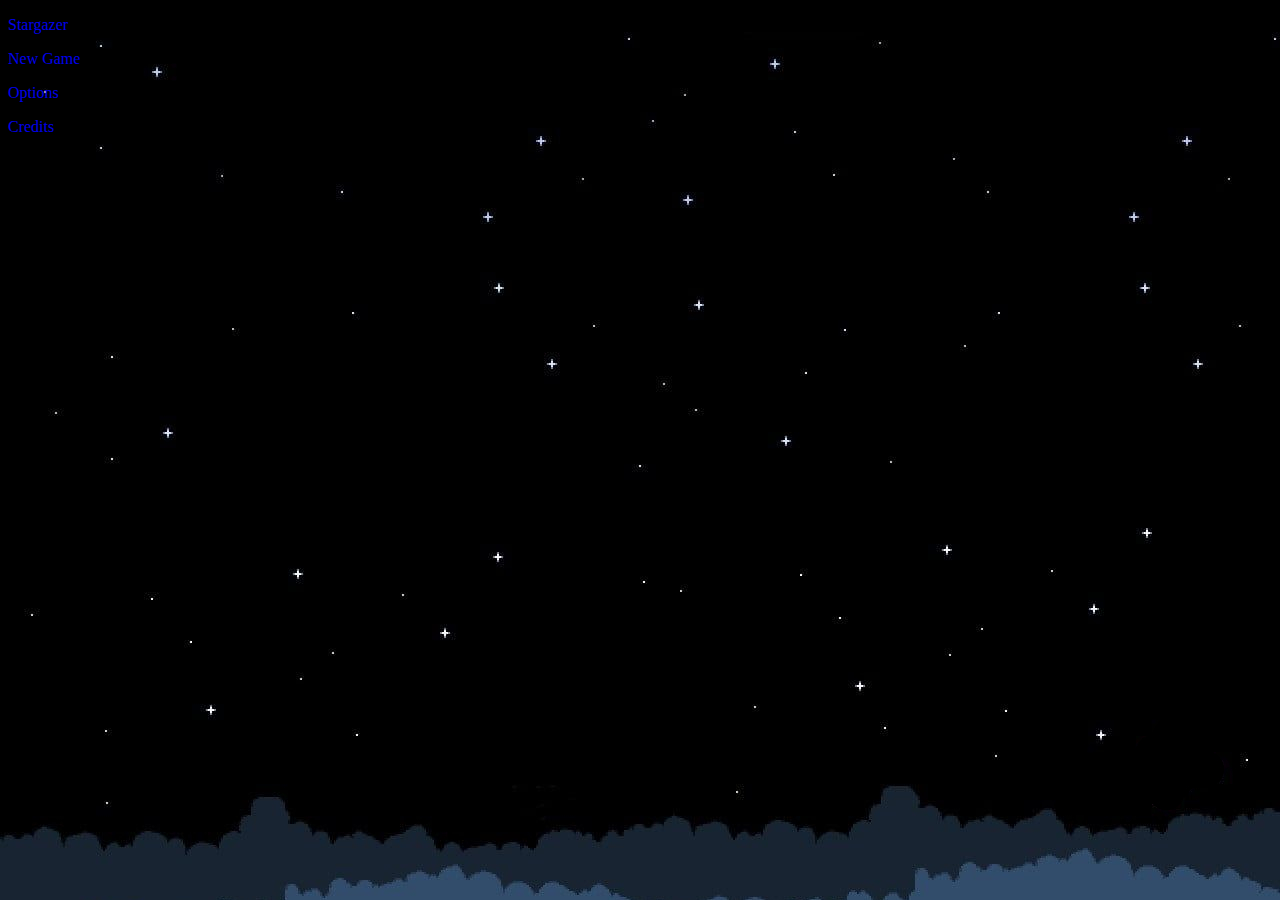
<file: index.html>
<!DOCTYPE html>
<html lang="en">

<head>
    <meta charset="UTF-8">
    <meta name="viewport" content="width=device-width, initial-scale=1.0">
    <title>Stargazer</title>
    <link rel="stylesheet" href="style.css">
    <link href="https://cdn.jsdelivr.net/npm/bootstrap@5.3.2/dist/css/bootstrap.min.css" rel="stylesheet"
        integrity="sha384-T3c6CoIi6uLrA9TneNEoa7RxnatzjcDSCmG1MXxSR1GAsXEV/Dwwykc2MPK8M2HN" crossorigin="anonymous">
</head>

<body class="container bg-dark">
    <div class="container title row">
        <div class="col"></div>
        <a class="container border rounded-5 p-2 m-5 justify-content-center col" href="index.html"
            style="text-decoration:none">
            <p class="display-1 text-white text-center">Stargazer</p>
        </a>
        <div class="col"></div>
    </div>

    <div class="container continue row">
        <div class="col"></div>
        <div class="container border rounded-5 px-3 m-2 col hover-2">
            <a href="newgame.html" style="text-decoration:none">
                <p class="fs-2 text-white text-center">New Game</p>
            </a>
        </div>
        <div class="col"></div>
    </div>

    <!-- <div class="container continue row">
        <div class="col"></div>
        <div class="container border rounded-5 px-3 m-2 col hover-2">
            <a href="pages/games/index.html" style="text-decoration:none">
                <p class="fs-2 text-white text-center">Continue</p>
            </a>
        </div>
        <div class="col"></div>
    </div> -->

    <div class="container options row">
        <div class="col"></div>
        <div class="container border rounded-5 px-3 m-2 col hover-2">
            <a href="settings.html" style="text-decoration:none">
                <p class="fs-2 text-white text-center">Options</p>
            </a>
        </div>
        <div class="col"></div>
    </div>

    <div class="container credits row">
        <div class="col"></div>
        <div class="container border rounded-5 px-3 m-2 col hover-2">
            <a href="credits.html" style="text-decoration:none">
                <p class="fs-2 text-white text-center">Credits</p>
            </a>
        </div>
        <div class="col"></div>
    </div>

    

    <script src="https://cdn.jsdelivr.net/npm/bootstrap@5.3.2/dist/js/bootstrap.bundle.min.js"
        integrity="sha384-C6RzsynM9kWDrMNeT87bh95OGNyZPhcTNXj1NW7RuBCsyN/o0jlpcV8Qyq46cDfL"
        crossorigin="anonymous"></script>
</body>

</html>
</file>
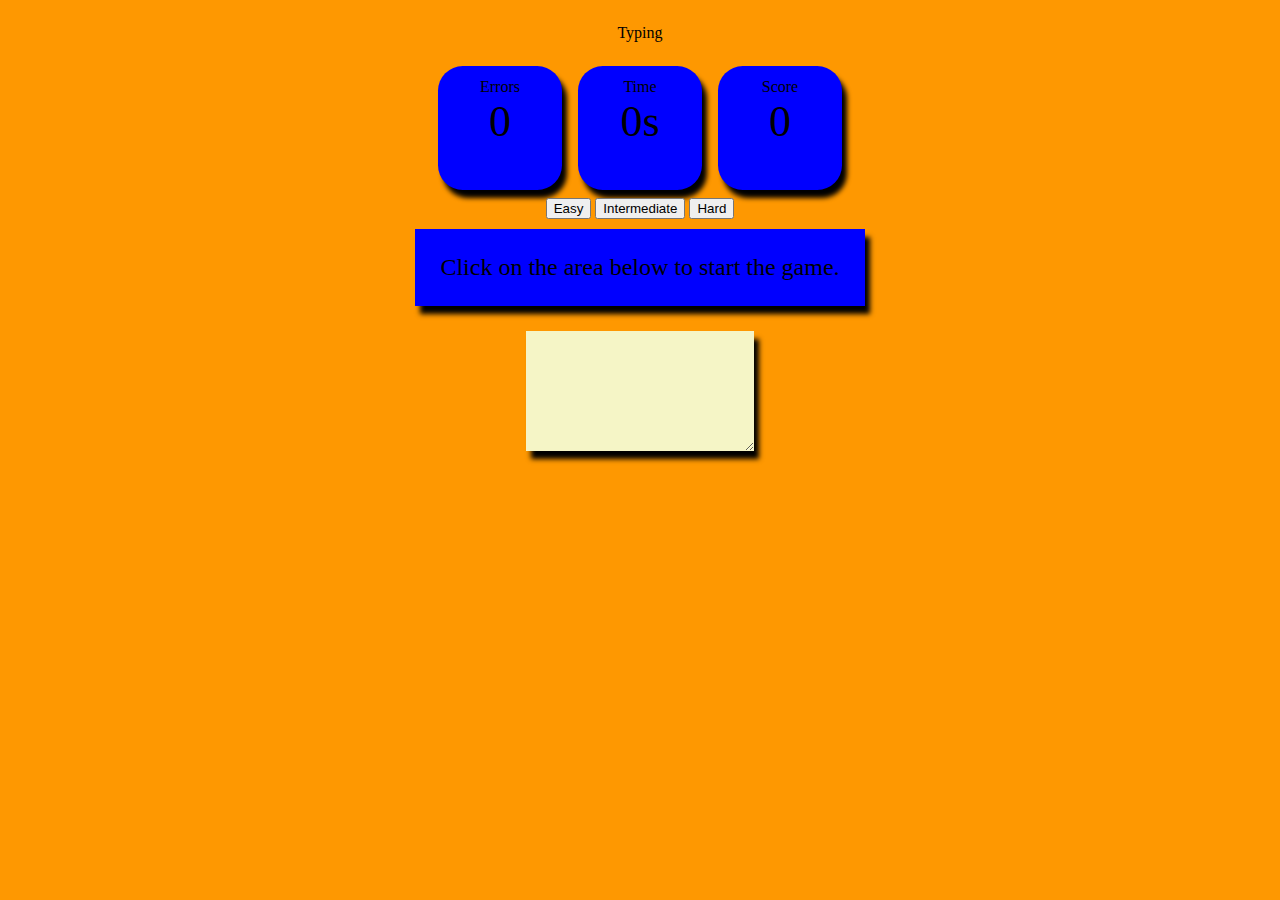
<file: pages/games/exercise2/index.html>
<!DOCTYPE html>
<html lang="en">

<head>
  <meta charset="UTF-8">
  <meta name="viewport" content="width=device-width, initial-scale=1.0">
  <title>Stargazer</title>
  <link href="https://cdn.jsdelivr.net/npm/bootstrap@5.3.2/dist/css/bootstrap.min.css" rel="stylesheet"
    integrity="sha384-T3c6CoIi6uLrA9TneNEoa7RxnatzjcDSCmG1MXxSR1GAsXEV/Dwwykc2MPK8M2HN" crossorigin="anonymous">
  <link rel="stylesheet" href="style.css">
</head>

<body class="container bg-dark">
  <div class="container">
    <p class="display-1 text-white text-center border rounded-5">Typing</p>
    </h1>
  </div>
  <div class="container">
    <div class="header">
      <div class="errors">
        <div class="header_text">Errors</div>
        <div class="curr_errors">0</div>
      </div>
      <div class="timer">
        <div class="header_text">Time</div>
        <div class="curr_time">0s</div>
      </div>
      <div class="score">
        <div class="header_text">Score</div>
        <div class="curr_score">0</div>
      </div>
    </div>
    <div id="difficulty_btns">
      <button class="difficulty_btn" onclick="difficulty(this.value)" value="easy">
        Easy
      </button>
      <button class="difficulty_btn" onclick="difficulty(this.value)" value="intermediate">
        Intermediate
      </button>
      <button class="difficulty_btn" onclick="difficulty(this.value)" value="hard">
        Hard
      </button>
    </div>
    <div class="quote">
      Click on the area below to start the game.
    </div>
    <textarea class="input_area" placeholder="start typing here..." oninput="currentText()" onfocus="startGame()">
        </textarea>
    <button class="restart_btn" onclick="resetValues()">
      Restart
    </button>
  </div>

  <!-- link the JavaScript file here -->
  <script src="script.js"></script>
  <script src="https://cdn.jsdelivr.net/npm/bootstrap@5.3.2/dist/js/bootstrap.bundle.min.js"
    integrity="sha384-C6RzsynM9kWDrMNeT87bh95OGNyZPhcTNXj1NW7RuBCsyN/o0jlpcV8Qyq46cDfL"
    crossorigin="anonymous"></script>
</body>

</html>
</file>
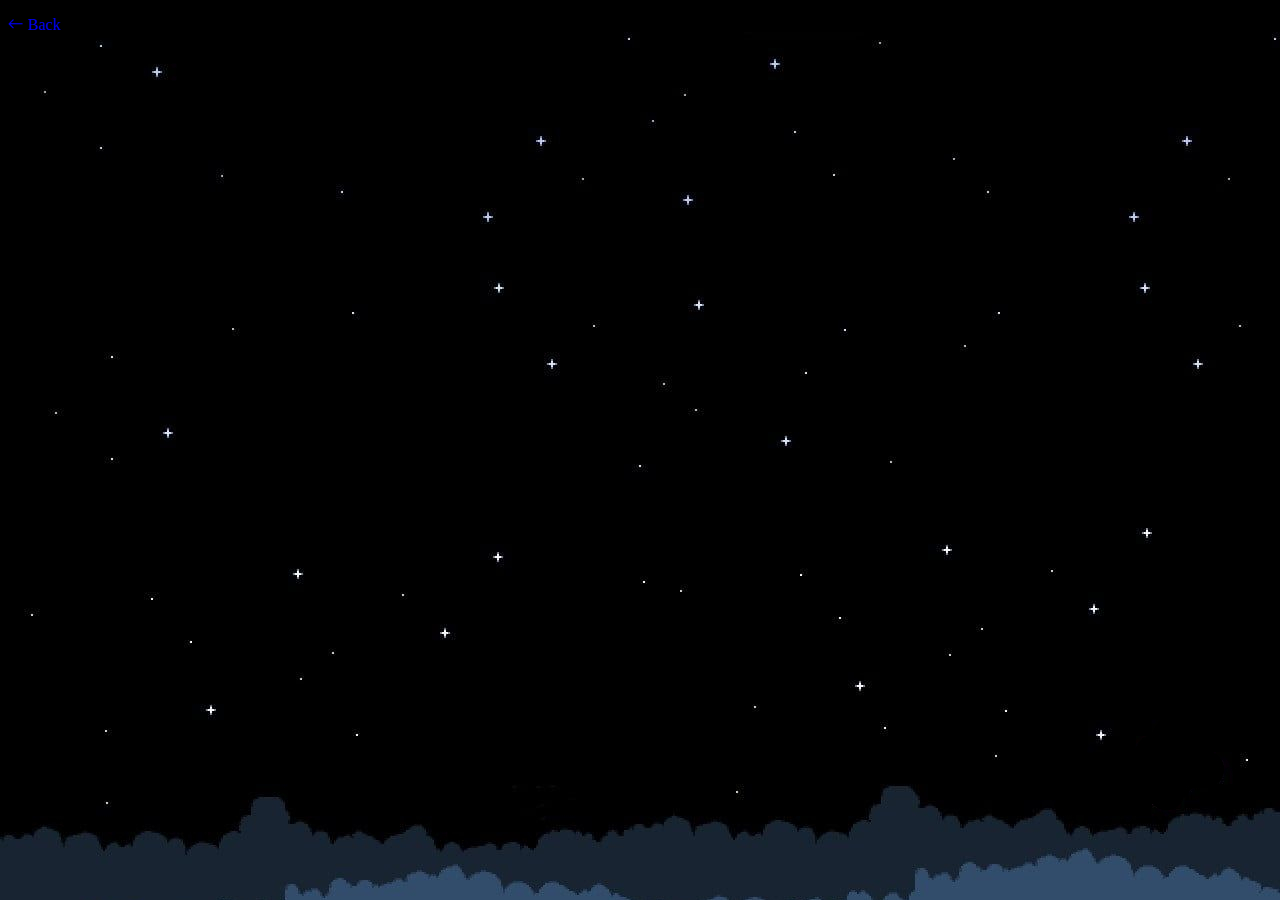
<file: credits.html>
<!DOCTYPE html>
<html lang="en">
<head>
    <meta charset="UTF-8">
    <meta name="viewport" content="width=device-width, initial-scale=1.0">
    <title>Credits</title>
    <link rel="stylesheet" href = "style.css">
    <link href="https://cdn.jsdelivr.net/npm/bootstrap@5.3.2/dist/css/bootstrap.min.css" rel="stylesheet"
    integrity="sha384-T3c6CoIi6uLrA9TneNEoa7RxnatzjcDSCmG1MXxSR1GAsXEV/Dwwykc2MPK8M2HN" crossorigin="anonymous">
    <link rel="stylesheet" href="https://cdn.jsdelivr.net/npm/bootstrap-icons@1.11.1/font/bootstrap-icons.css">
</head>
<body>

    <!-- back button -->
    <div class="container row">
        <a href="index.html" class="col m-5" style="text-decoration: none;">
            <p class="fs-1 text-white"><i class="bi bi-arrow-left"></i>  Back</p>
        </a>
        <div class="col"></div>
        <div class="col"></div>
        <div class="col"></div>
        <div class="col"></div>
        <div class="col"></div>
    </div>
    
    <div class = "creditspage text-white text-center">
        <h1>Credits</h1>
        <p class = "credit">Game 1 - Cameron Rydwell</p>
        <p class = "credit">Game 2 - Trevor Toland</p>
        <p class = "credit">Game 3 - Sai Aishwarya Reddy Devarapalli</p>
        <p class = "credit">Stylization - Samuel Mun and Annabelle Tran</p>
    </div>

    <!-- Bootstrap File -->
    <script src="https://cdn.jsdelivr.net/npm/bootstrap@5.3.2/dist/js/bootstrap.bundle.min.js"
    integrity="sha384-C6RzsynM9kWDrMNeT87bh95OGNyZPhcTNXj1NW7RuBCsyN/o0jlpcV8Qyq46cDfL"
    crossorigin="anonymous"></script>
</body>
</html>
</file>
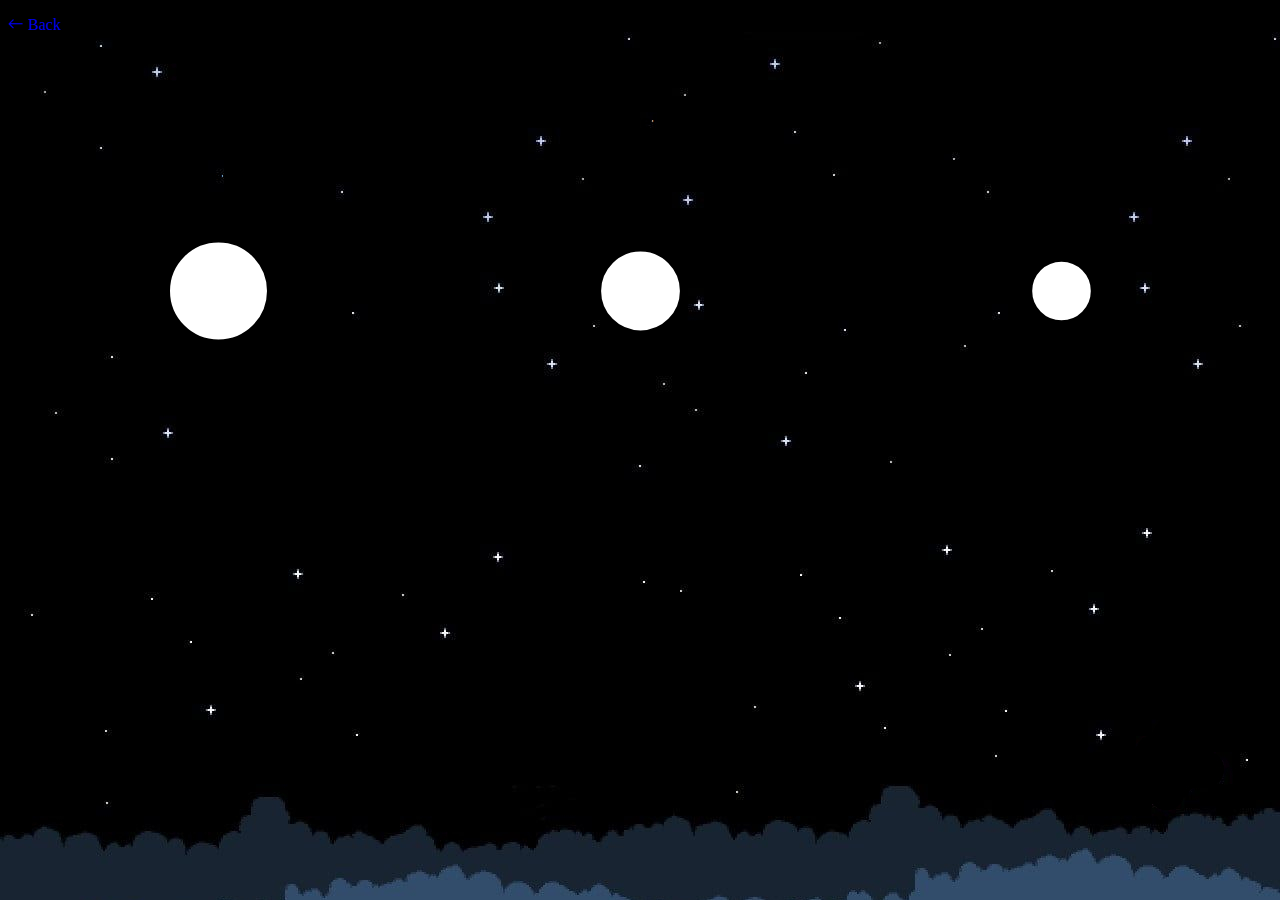
<file: exercise1.html>
<!DOCTYPE html>
<html lang="en">
<head>
    <meta charset="UTF-8">
    <meta name="viewport" content="width=device-width, initial-scale=1.0">
    <title>Aim Trainer</title>
    <link href="https://cdn.jsdelivr.net/npm/bootstrap@5.3.2/dist/css/bootstrap.min.css" rel="stylesheet"
    integrity="sha384-T3c6CoIi6uLrA9TneNEoa7RxnatzjcDSCmG1MXxSR1GAsXEV/Dwwykc2MPK8M2HN" crossorigin="anonymous">
    <link rel="stylesheet" href="https://cdn.jsdelivr.net/npm/bootstrap-icons@1.11.1/font/bootstrap-icons.css">
    <link rel="stylesheet" href="style.css">
    <link rel="stylesheet" href="aimstyle.css">
</head>
<body>

    <!-- back button -->
    <div class="container row">
        <a href="newgame.html" class="col m-5" style="text-decoration: none;">
            <p class="fs-1 text-white"><i class="bi bi-arrow-left"></i>  Back</p>
        </a>
        <div class="col"></div>
        <div class="col"></div>
        <div class="col"></div>
        <div class="col"></div>
        <div class="col"></div>
    </div>

    <!-- title -->
    <!-- <div class="container row mx-auto">
        <div class="col"></div>
        <p class="text-center col fs-1 text-white text-center border rounded-5">Aim Trainer</p>
        <div class="col"></div>
    </div> -->

    <!-- level choose -->
    <div id="main">
        <div class="container row mx-auto">
            <div class="col"></div>
            <p class="text-center col fs-1 text-white text-center border rounded-5">Aim Trainer</p>
            <div class="col"></div>
        </div>
        <div id="lvlbuts">
            <button class="lvls text-white" id="lvl1" onclick="lvl1()">
                <h2>Level 1</h2>
                <h4 class="maintime">Time 0</h4>
                <svg class="mainsvgs" width="70%" height="20vh" onload="loadmain(0.49, 30, 1)"></svg>
            </button>
            <button class="lvls text-white" id="lvl2" onclick="lvl2()">
                <h2>Level 2</h2>
                <h4 class="maintime">Time 0</h4>
                <svg class="mainsvgs" width="70%" height="20vh" onload="loadmain(0.4, 30, 2)"></svg>

            </button>
            <button class="lvls text-white" id="lvl3" onclick="lvl3()">
                <h2>Level 3</h2>
                <h4 class="maintime">Time 0</h4>
                <svg class="mainsvgs" width="70%" height="20vh" onload="loadmain(0.3, 30, 3)"></svg>
            </button>
        </div>
    </div>

    <!-- game function -->
    <div id="game" class="container">
        <div id="info" class="text-white">
            <p id="score">Score: </p>
            <p id="timer">0:00</p>
            <p id="lvl">Level </p>
        </div>
        <svg id="circles" height="70vh" width="99.5%">
        </svg>
        <div id="result">
            <h2 id="message">You Completed this Level!</h2>
            <div id="lvlchoose">
                <h3 id="choosemessage">Choose a level or click retry to continue on endless.</h3>
                <div id="choosebuts">
                    <button onclick="lvl1()">1</button>
                    <button onclick="lvl2()">2</button>
                    <button onclick="lvl3()">3</button>
                </div>
            </div>
            <div id="resultbuts">
                <button id="nxtrty">level</button>
                <button onclick="resetnext('exit',0)">Exit</button>
            </div>
        </div>
        <div id="exrebuts">
            <button id="reset">Reset</button>
        </div>
    </div>

    <!-- Bootstrap File -->
    <script src="https://cdn.jsdelivr.net/npm/bootstrap@5.3.2/dist/js/bootstrap.bundle.min.js"
    integrity="sha384-C6RzsynM9kWDrMNeT87bh95OGNyZPhcTNXj1NW7RuBCsyN/o0jlpcV8Qyq46cDfL"
    crossorigin="anonymous"></script>

    <!-- script file -->
    <script src="script1.js"></script>
</body>
</html>
</file>
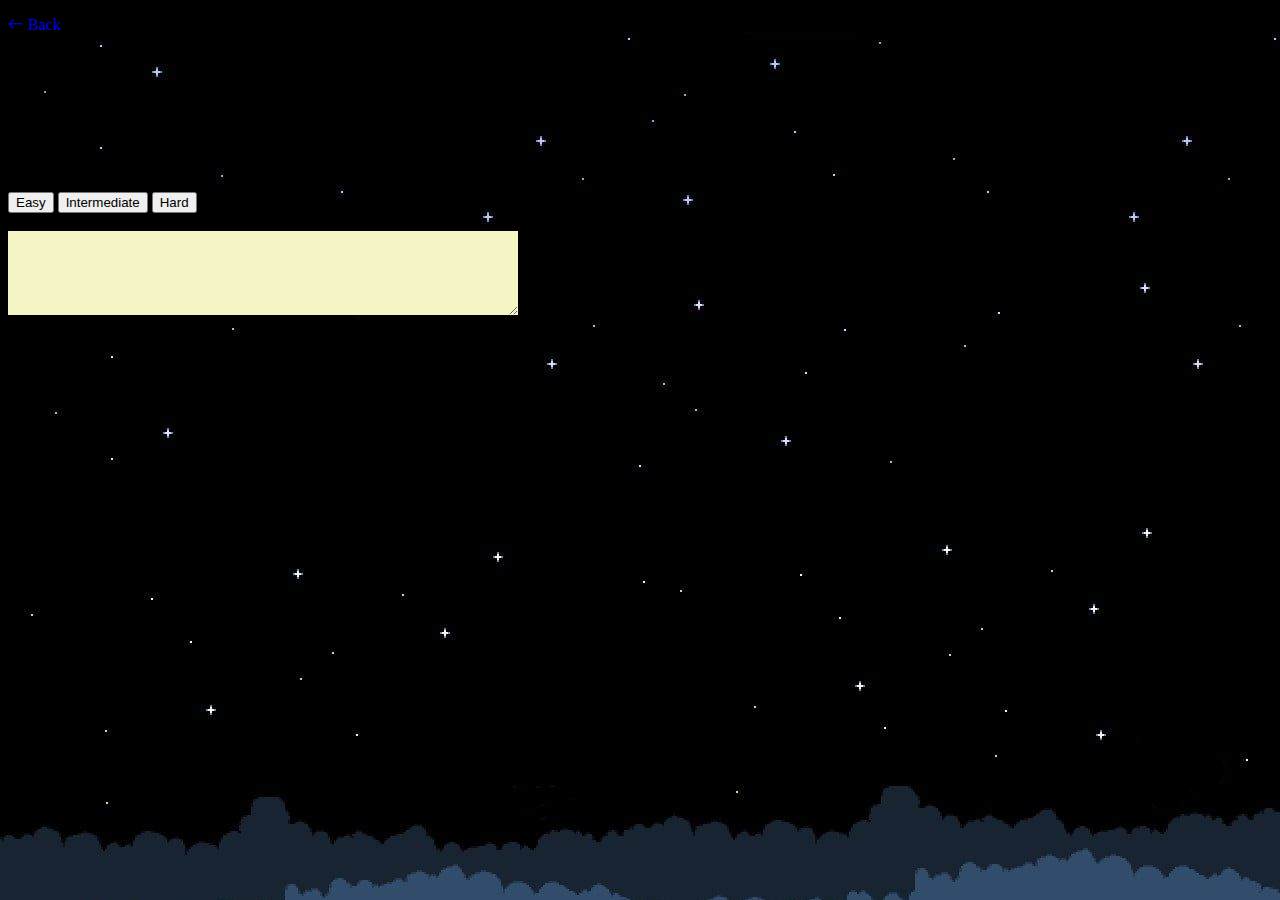
<file: exercise2.html>
<!DOCTYPE html>
<html lang="en">

<head>
  <meta charset="UTF-8">
  <meta name="viewport" content="width=device-width, initial-scale=1.0">
  <title>Stargazer</title>
  <link href="https://cdn.jsdelivr.net/npm/bootstrap@5.3.2/dist/css/bootstrap.min.css" rel="stylesheet"
    integrity="sha384-T3c6CoIi6uLrA9TneNEoa7RxnatzjcDSCmG1MXxSR1GAsXEV/Dwwykc2MPK8M2HN" crossorigin="anonymous">
  <link rel="stylesheet" href="https://cdn.jsdelivr.net/npm/bootstrap-icons@1.11.1/font/bootstrap-icons.css">
  <link rel="stylesheet" href="style.css">
</head>

<body>
  <div class="container row">
    <a href="newgame.html" class="col m-5" style="text-decoration: none;">
      <p class="fs-1 text-white"><i class="bi bi-arrow-left"></i> Back</p>
    </a>
    <div class="col"></div>
    <div class="col"></div>
    <div class="col"></div>
    <div class="col"></div>
    <div class="col"></div>
  </div>

  <div class="container row mx-auto">
    <div class="col"></div>
    <p class="col fs-1 text-white text-center border rounded-5">Typing</p>
    <div class="col"></div>
  </div>

  <div class="container text-white row text-center mx-auto fs-4">
    <div class="col"></div>
    <div class="col errors border rounded-5 m-4">
      <div class="header_text">Errors</div>
      <div class="curr_errors">0</div>
    </div>
    <div class="col timer border rounded-5 m-4">
      <div class="header_text">Time</div>
      <div class="curr_time">0s</div>
    </div>
    <div class="col score border rounded-5 m-4">
      <div class="header_text">Score</div>
      <div class="curr_score">0</div>
    </div>
    <div class="col"></div>
  </div>

  <div class="container text-center">
    <div id="difficulty_btns">
      <button class="difficulty_btn btn text-white border mx-2" onclick="difficulty(this.value)" value="easy">
        Easy
      </button>
      <button class="difficulty_btn btn text-white border mx-2" onclick="difficulty(this.value)" value="intermediate">
        Intermediate
      </button>
      <button class="difficulty_btn btn text-white border mx-2" onclick="difficulty(this.value)" value="hard">
        Hard
      </button>
    </div>
  </div>

  <div class="quote fs-1 text-white text-center">
    Click on the area below to start the game.
  </div>
  <div class="container text-center">
    <textarea class="input_area text-center rounded-5 bg-white fs-3 fw-semibold" placeholder="start typing here..."
      oninput="currentText()" onfocus="startGame()">
            </textarea>
  </div>

  <div id="finalscore">
    <p>Final Score:</p>
    <p id="final_score">0</p>
      <button class="restart_btn2 btn rounded-5 bg-white border" onclick="resetValues()">
        Restart
      </button>
  </div>

  <!-- JavaScript files -->
  <script src="script.js"></script>
  <script src="https://cdn.jsdelivr.net/npm/bootstrap@5.3.2/dist/js/bootstrap.bundle.min.js"
    integrity="sha384-C6RzsynM9kWDrMNeT87bh95OGNyZPhcTNXj1NW7RuBCsyN/o0jlpcV8Qyq46cDfL"
    crossorigin="anonymous"></script>
</body>

</html>
</file>
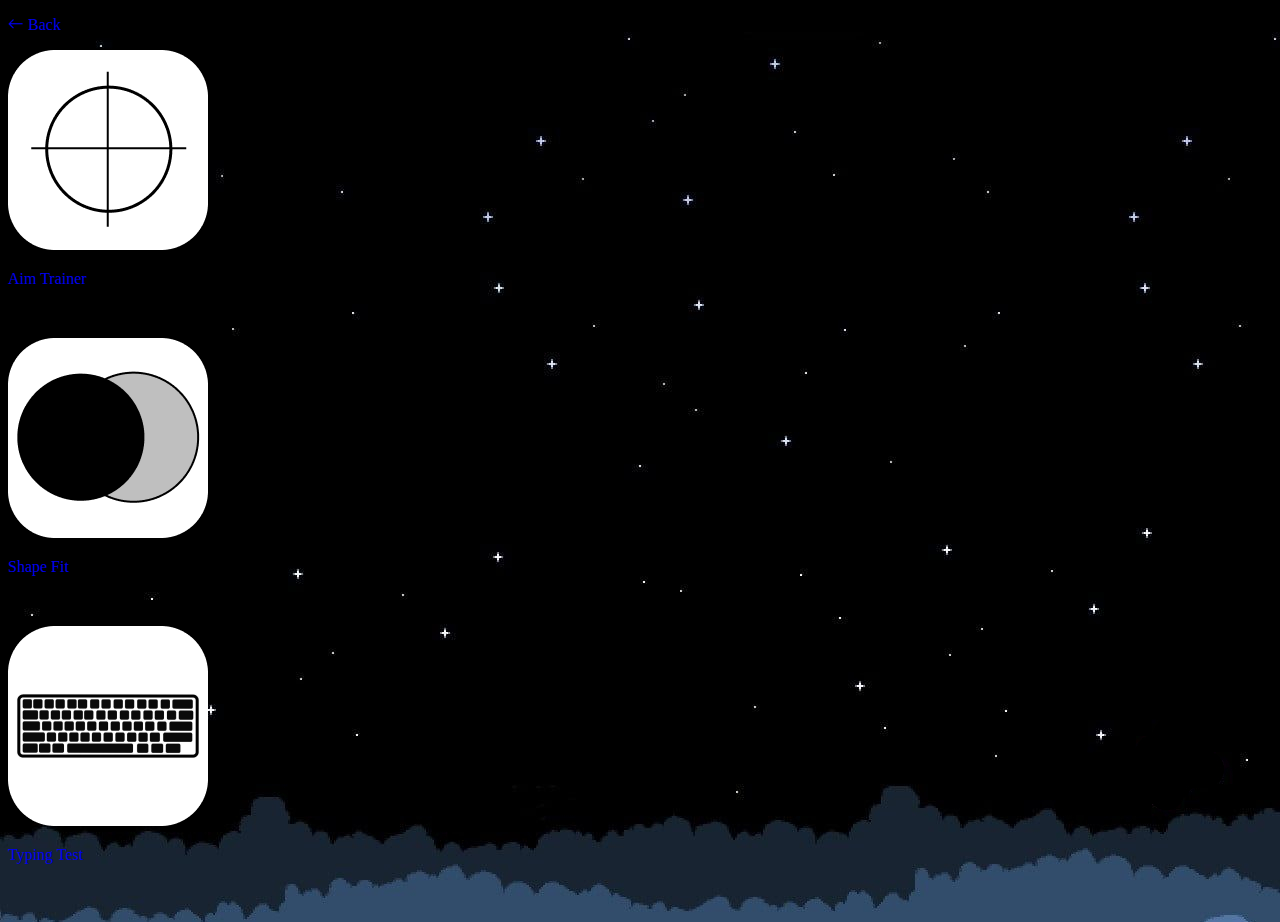
<file: newgame.html>
<!DOCTYPE html>
<html lang="en">
<head>
    <meta charset="UTF-8">
    <meta name="viewport" content="width=device-width, initial-scale=1.0">
    <title>Stargazer</title>
    <link href="https://cdn.jsdelivr.net/npm/bootstrap@5.3.2/dist/css/bootstrap.min.css" rel="stylesheet" integrity="sha384-T3c6CoIi6uLrA9TneNEoa7RxnatzjcDSCmG1MXxSR1GAsXEV/Dwwykc2MPK8M2HN" crossorigin="anonymous">
    <link rel="stylesheet" href="https://cdn.jsdelivr.net/npm/bootstrap-icons@1.11.1/font/bootstrap-icons.css">
    <link rel="stylesheet" href="style.css">
</head>
    <body class="bg-dark">

        <!-- Backbutton -->
        <div class="container row">
            <a href="index.html" class="col m-5" style="text-decoration: none;">
                <p class="fs-1 text-white"><i class="bi bi-arrow-left"></i>  Back</p>
            </a>
            <div class="col"></div>
            <div class="col"></div>
            <div class="col"></div>
            <div class="col"></div>
            <div class="col"></div>
        </div>

        <!-- Aim Trainer / Shape Fit / Typing Test -->
        <div class="container">
            <div class="container row d-flex justify-content-center mt-5">
                <div class="card bg-transparent border rounded-5 col col-lg-2 text-center mx-5 py-2 hover-1" style="width:18rem; height:18rem;">
                    <a href="exercise1.html" style="text-decoration: none;" class="text-white">
                        <img src="images/aimtrainer.png" alt="" class="p-1 m-1">
                    <p class="card-text fs-1">Aim Trainer</p>
                    </a>    
                </div>
    
                <div class="card bg-transparent border rounded-5 col col-lg-2 text-center mx-5 py-2 hover-1" style="width:18rem; height:18rem;">
                    <a href="exercise4.html" style="text-decoration: none;" class="text-white">
                        <img src="images/shapefit.png" alt="" class="p-1 m-1">
                    <p class="card-text fs-1">Shape Fit</p>
                    </a>
                </div>
    
                <div class="card bg-transparent border rounded-5 col col-lg-2 text-center mx-5 py-2 hover-1" style="width:18rem; height:18rem;">
                    <a href="exercise2.html" style="text-decoration: none;" class="text-white">
                        <img src="images/typingtest.png" alt="" class="p-1 m-1">
                    <p class="card-text fs-1">Typing Test</p>
                    </a>
                </div>
            </div>
        </div>

        <script src="https://cdn.jsdelivr.net/npm/bootstrap@5.3.2/dist/js/bootstrap.bundle.min.js" integrity="sha384-C6RzsynM9kWDrMNeT87bh95OGNyZPhcTNXj1NW7RuBCsyN/o0jlpcV8Qyq46cDfL" crossorigin="anonymous"></script>
    </body>
</html>
</file>
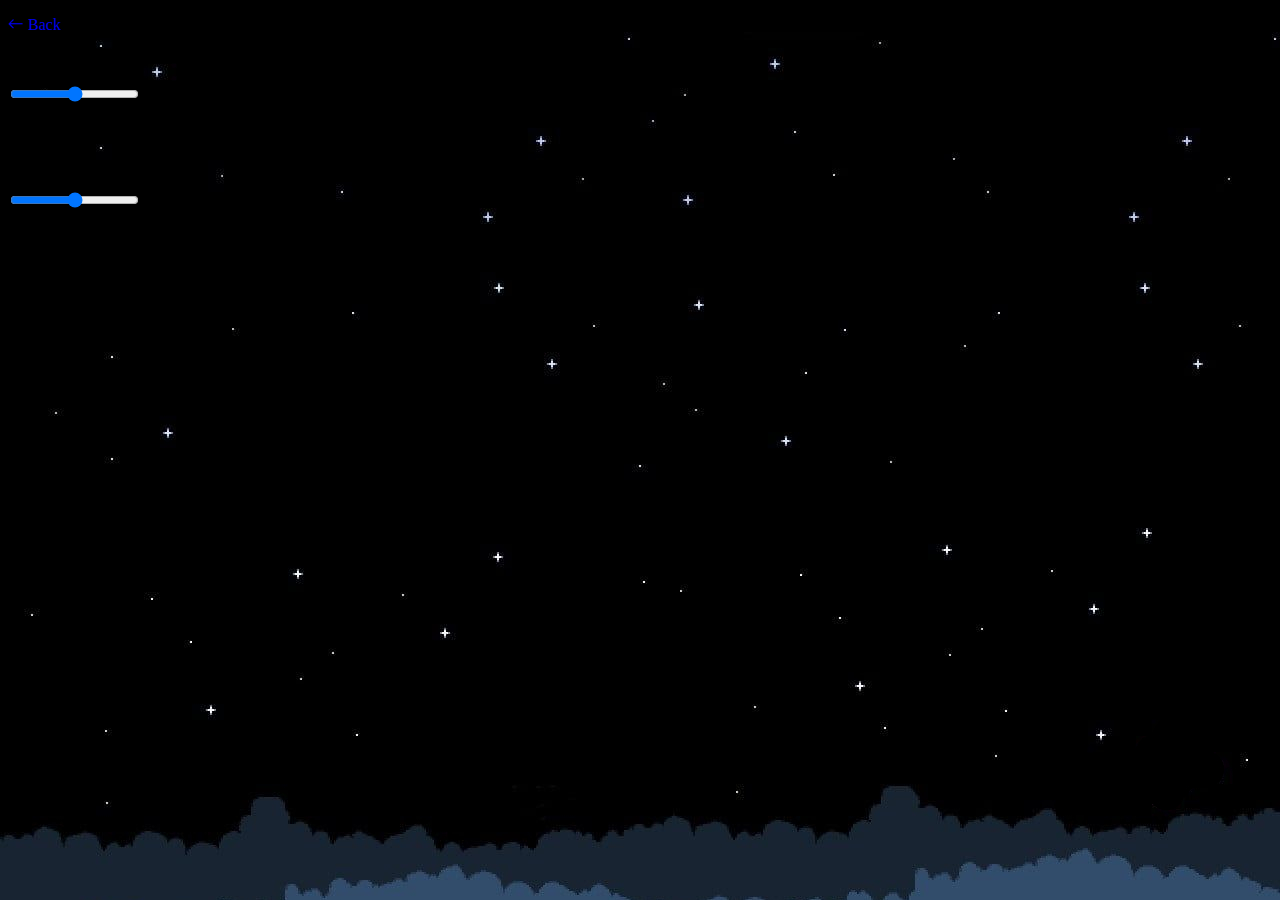
<file: settings.html>
<!DOCTYPE html>
<html lang="en">
<head>
    <meta charset="UTF-8">
    <meta name="viewport" content="width=device-width, initial-scale=1.0">
    <title>Settings</title>
    <link rel="stylesheet" href = "style.css">
    <link rel="preconnect" href="https://fonts.googleapis.com">
    <link href="https://cdn.jsdelivr.net/npm/bootstrap@5.3.2/dist/css/bootstrap.min.css" rel="stylesheet"
    integrity="sha384-T3c6CoIi6uLrA9TneNEoa7RxnatzjcDSCmG1MXxSR1GAsXEV/Dwwykc2MPK8M2HN" crossorigin="anonymous">
    <link rel="stylesheet" href="https://cdn.jsdelivr.net/npm/bootstrap-icons@1.11.1/font/bootstrap-icons.css">
</head>

<!-- back button -->
<div class="container row">
    <a href="index.html" class="col m-5" style="text-decoration: none;">
        <p class="fs-1 text-white"><i class="bi bi-arrow-left"></i>  Back</p>
    </a>
    <div class="col"></div>
    <div class="col"></div>
    <div class="col"></div>
    <div class="col"></div>
    <div class="col"></div>
</div>

<body class="text-white">
    <div class="container">
    <p class = "voltitle">Master Volume</p>
    <div class = "volumebox">
            <input class = "volslider" type="range" id="main-slider" min="0" max="100" onchange="sliderupdate()">
        <p class = "percent" id = "percent1">50%</p>
    </div>
    <p class = "voltitle">SFX Volume</p>
    <div class = "volumebox">
        <input class = "volslider" type="range" id="sfx-slider" min="0" max="100" onchange="sliderupdate2()">
        <p class = "percent" id = "percent2">50%</p>
    </div>
    </div>
    <!-- <div class = "resolution">
        <p>Resolution</p>
        <input list="resolutions">
        <datalist id="resolutions">
            <option value="1920x1080">
            <option value="1366x768">
            <option value="1440x900">
            <option value="1280x720">
            <option value="1280x1024">
        </datalist>
    </div>
    <div class = "screen">
        <p>Full Screen</p>
        <input type="checkbox" id="full" name="full" value="full">
    </div> -->


    <!-- Bootstrap File -->
    <script src="https://cdn.jsdelivr.net/npm/bootstrap@5.3.2/dist/js/bootstrap.bundle.min.js"
    integrity="sha384-C6RzsynM9kWDrMNeT87bh95OGNyZPhcTNXj1NW7RuBCsyN/o0jlpcV8Qyq46cDfL"
    crossorigin="anonymous"></script>

    <!-- slider javascript -->
    <script>
        let volume = document.getElementById('volume-slider');
        volume.addEventListener("change", function(e) {
        audio.volume = e.currentTarget.value / 100;
        // var mainvol = document.getElementById("percent1");
        var percentvol = document.createTextNode(audio.volume);

        mainvol.appendChild(percentvol);
    })

    function sliderupdate() {
        document.getElementById('percent1').innerHTML = document.getElementById('main-slider').value + "%";
    }
    function sliderupdate2() {
        document.getElementById('percent2').innerHTML = document.getElementById('sfx-slider').value + "%";
    }
    </script>
</body>
</html>
</file>
<file: style.css>
body {
  background-image: url(images/Background.jpg);
}

/* new game page styling */

.hover-1 {
  transition: transform .2s;
}

.hover-1:hover {
  transform: scale(1.2);
}

/* index styling */

.hover-2 {
  transition: transform .2s;
}

.hover-2:hover {
  transform: scale(1.1);
}

/* exercise 1 styling */

/* exercise 2 styling */

.input_area {
  background-color: #f5f5c6;
  height: 80px;
  width: 40%;
  font-size: 1.5rem;
  border: 0px;
  overflow: hidden;
}

.restart_btn {
  display: none;
  background-color: #326765;
  font-size: 1.5rem;
  padding: 10px;
  border: 0px;
  box-shadow: black 5px 8px 5px;
}

.incorrect_char {
  color: red;
  text-decoration: underline;
}

.correct_char {
  color: darkgreen;
}

/* exercise 3 styling */

#finalscore {
  display: flex;
  flex-direction: column;
  position: absolute;
  justify-content: center;
  align-items: center;
  top: 0;
  left: 0;
  bottom: 0;
  right: 0;
  height: 100%;
  width: 100%;
  font-size: 100px;
  background-color: rgba(255, 255, 255, 0.8);
}
</file>
<file: pages/games/exercise2/style.css>
body { 
    background-color: #fe9801; 
    color: black; 
    text-align: center; 
  } 
    
  .container { 
    display: flex; 
    flex-direction: column; 
    align-items: center; 
  } 
    
  .heading { 
    margin-bottom: 20px; 
    font-size: 3rem; 
    color: black; 
  } 
    
  .header { 
    display: flex; 
    align-items: center; 
  } 
    
  .timer, .errors, .score { 
    background-color: blue; 
    height: 100px; 
    width: 100px; 
    margin: 8px; 
    padding: 12px; 
    border-radius: 20%; 
    box-shadow: black 5px 8px 5px; 
  } 
    
  .curr_time, .curr_errors, .curr_score { 
    font-size: 2.75rem; 
  } 
    
  .quote { 
    background-color: blue; 
    font-size: 1.5rem; 
    margin: 10px; 
    padding: 25px; 
    box-shadow: black 5px 8px 5px; 
  } 
    
  .input_area { 
    background-color: #f5f5c6; 
    height: 80px; 
    width: 40%; 
    font-size: 1.5rem; 
    font-weight: 600; 
    margin: 15px; 
    padding: 20px; 
    border: 0px; 
    box-shadow: black 5px 8px 5px; 
    overflow: hidden;
  } 
    
  .restart_btn { 
    display: none; 
    background-color: #326765; 
    font-size: 1.5rem; 
    padding: 10px; 
    border: 0px; 
    box-shadow: black 5px 8px 5px; 
  } 
    
  .incorrect_char { 
    color: red; 
    text-decoration: underline; 
  } 
    
  .correct_char { 
    color: darkgreen; 
  }
</file>
<file: aimstyle.css>
#lvlbuts {
    display: flex;
    justify-content: space-around;
}

.lvls {
    background: none;
    border: none;
    display: flex;
    flex-direction: column;
    align-items: center;
    width: 13%;
    padding: 0.8%;
}

.lvls:hover {
    box-shadow: 0px 0px 10px black;
}

#game {
    display: none;
}

#info {
    display: flex;
    justify-content: space-between;
    padding: 0% 1% 0% 1%;
    font-size: 200%;
}

#circles {
    border: solid black 2px;
    cursor: cell;
}

#result {
    position: absolute;
    display: none;
    flex-direction: column;
    justify-content: space-around;
    padding: 1%;
    width: 40%;
    height: 50vh;
    background-color: blueviolet;
    top: 23vh;
    left: 27%;
}

#message {
    text-align: center;
}

#resultbuts {
    display: flex;
    width: 100%;
    justify-content: space-evenly;
}

#resultbuts button {
    background-color: brown;
    width: 35%;
    height: 5vh;
}

#lvlchoose {
    display: none;
    flex-direction: column;
    gap: 3vh;
}

#choosebuts {
    display: flex;
    justify-content: space-between;
}

#choosemessage {
    width: 80%;
    text-align: center;
    margin: auto;
}

#choosebuts button {
    background-color: brown;
    width: 30%;
    height: 5vh;
}

#exrebuts {
    position: absolute;
    top: 7%;
    left: 94%;
    width: 97%;
    display: flex;
    justify-content: space-between;
}

#exrebuts button {
    font-size: 1.5vw;
}
</file>
